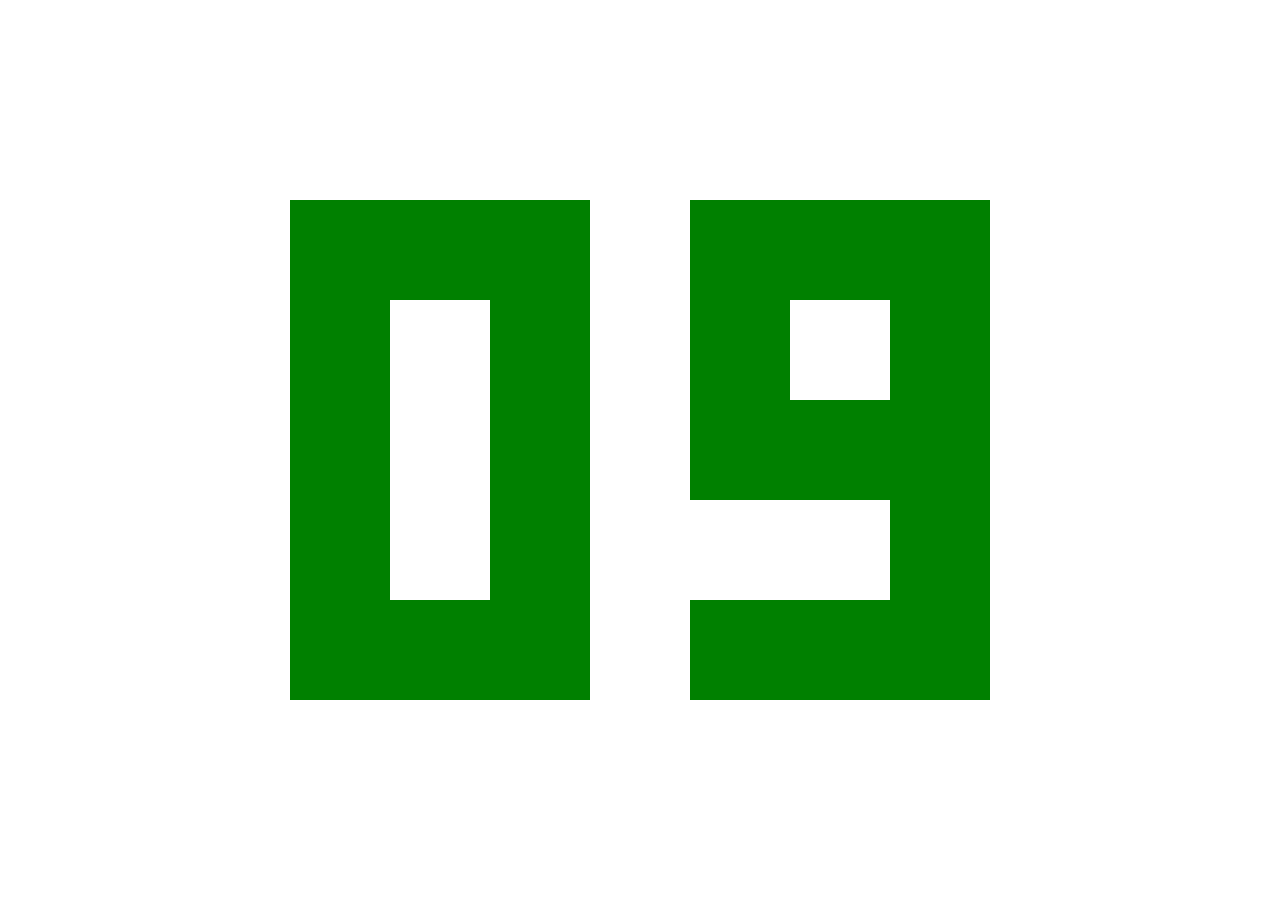
<file: Project 2/index.html>
<!DOCTYPE html>
<html lang="en">
<head>
    <meta charset="UTF-8">
    <meta name="viewport" content="width=device-width, initial-scale=1.0">
    <title>Лаба 2</title>
    <link rel="stylesheet" href="static/styles/normalize.css">
    <link rel="stylesheet" href="static/styles/style2-1.css">
</head>
<body>
	<div class="bigb">
		<div class="brow">
			<div class="b1"></div>
			<div class="b1"></div>
			<div class="b1"></div>
			<div class="b2"></div>
			<div class="b1"></div>
			<div class="b1"></div>
			<div class="b1"></div>
		</div>
		<div class="brow">
			<div class="b1"></div>
			<div class="b2"></div>
			<div class="b1"></div>
			<div class="b2"></div>
			<div class="b1"></div>
			<div class="b2"></div>
			<div class="b1"></div>
		</div>
		<div class="brow">
			<div class="b1"></div>
			<div class="b2"></div>
			<div class="b1"></div>
			<div class="b2"></div>
			<div class="b1"></div>
			<div class="b1"></div>
			<div class="b1"></div>
		</div>
		<div class="brow">
			<div class="b1"></div>
			<div class="b2"></div>
			<div class="b1"></div>
			<div class="b2"></div>
			<div class="b2"></div>
			<div class="b2"></div>
			<div class="b1"></div>
		</div>
		<div class="brow">
			<div class="b1"></div>
			<div class="b1"></div>
			<div class="b1"></div>
			<div class="b2"></div>
			<div class="b1"></div>
			<div class="b1"></div>
			<div class="b1"></div>
		</div>
	</div>
</body>
</html>
</file>
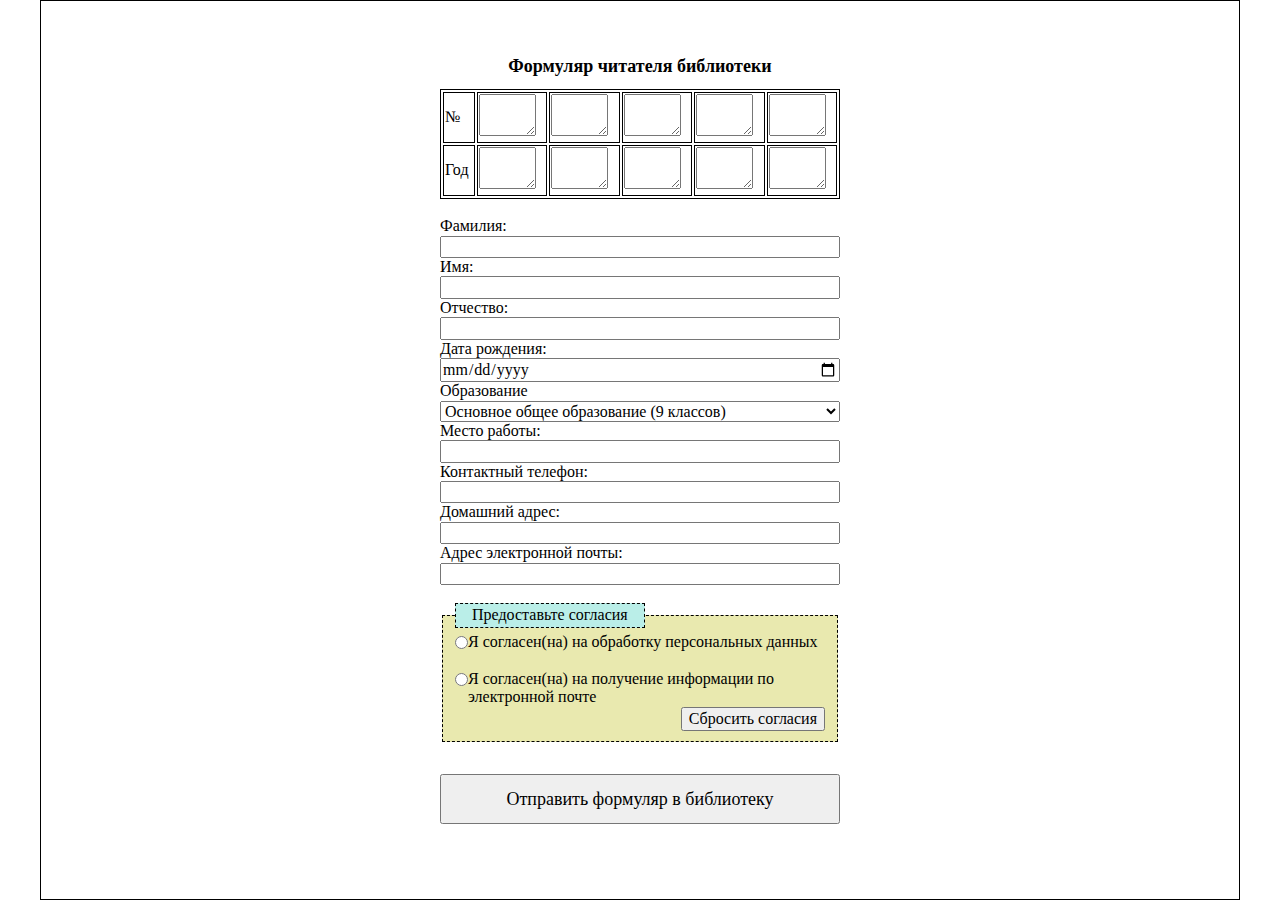
<file: Project 3 - Исправленный/index.html>
<!DOCTYPE html>
<html lang="en">

<head>
    <meta charset="UTF-8">
    <title>Формуляр читателя в библиотеке</title>
    <link rel="stylesheet" href="static/styles/normalize.css" />
    <link rel="stylesheet" href="static/styles/style.css" />

</head>

<body>
    <form>
        <div class="container tablet">
            <h1>Формуляр читателя библиотеки</h1>
            <div class="tablet">
                <table>
                    <tbody>
                        <tr>
                            <td>№</td>
                            <td><textarea id="book_number" name="book_number" rows="2" cols="4"></textarea></td>
                            <td><textarea id="book_number" name="book_number" rows="2" cols="4"></textarea></td>
                            <td><textarea id="book_number" name="book_number" rows="2" cols="4"></textarea></td>
                            <td><textarea id="book_number" name="book_number" rows="2" cols="4"></textarea></td>
                            <td><textarea id="book_number" name="book_number" rows="2" cols="4"></textarea></td>
                        </tr>
                        <tr>
                            <td>Год</td>
                            <td><textarea id="book_number" name="book_number" rows="2" cols="4"></textarea></td>
                            <td><textarea id="book_number" name="book_number" rows="2" cols="4"></textarea></td>
                            <td><textarea id="book_number" name="book_number" rows="2" cols="4"></textarea></td>
                            <td><textarea id="book_number" name="book_number" rows="2" cols="4"></textarea></td>
                            <td><textarea id="book_number" name="book_number" rows="2" cols="4"></textarea></td>
                        </tr>
                    </tbody>
                </table>
            </div>
    </form>
    <br>
    <div class="tablet">
        <form>
            <label for='username'>Фамилия:</label><br>
            <input type='text' id='surname' name='surname' placeholder="Фамилия" class="surname" /><br>
            <label for='name'>Имя:</label><br>
            <input type='text' id='name' name='name' placeholder="Имя" class="name" /><br>
            <label for='patronymic'>Отчество:</label><br>
            <input type='text' id='patronymic' name='patronymic' placeholder="Отчество" class="patronymic" /><br>
            <label for='birth_date'>Дата рождения:</label><br>
            <input type="date" id="birth_date" class="birth_date"><br>
            <label for='education'>Образование</label><br>
            <select name="select" id="select" class="education">
                <option value="value" selected>Основное общее образование (9 классов)</option>
                <option value="value2">Начальное общее образование (4 класса)</option>
                <option value="value3">Среднее общее образование (11 классов)</option>
                <option value="value4">Среднее профессиональное образование</option>
                <option value="value5">Высшее профессиональное образование</option>
                <option value="value6">Другое</option>
            </select><br>
            <label for='work_place'>Место работы:</label><br>
            <input type='text' id="work_place" class="work_place" placeholder="Место работы"><br>
            <label for='tel'>Контактный телефон:</label><br>
            <input type='tel' id='tel' name='tel' placeholder="Номер телефона +7 (___) ___-__-__" class="tel" /><br>
            <label for='adress'>Домашний адрес:</label><br>
            <input type='text' id='adress' name='adress' placeholder="Домашний адрес" class="adress" /><br>
            <label for='email'>Адрес электронной почты:</label><br>
            <input type='email' id='email' name='email' placeholder="Адрес электронной почты" class="email" /><br><br>
            <fieldset>
                <legend>Предоставьте согласия</legend>
                <label style="display: flex;"><input type="radio" value="pers_data"> Я согласен(на) на обработку
                    персональных данных</label>
                <label style="display: flex;"><input type="radio" value="news"><br> Я согласен(на) на получение
                    информации по электронной почте</label>
                <input type="reset" value="Сбросить согласия" class="reset_button">
            </fieldset>
        </form>
    </div>
    <p>
    <div class="desktop tablet">
        <form action='/send' method='POST'>
            <button class="send_button" type="submit" action="/send" name="s_button">Отправить формуляр в
                библиотеку</button>
        </form>
    </div>
    </p>
    </div>
</body>

</html>
</file>
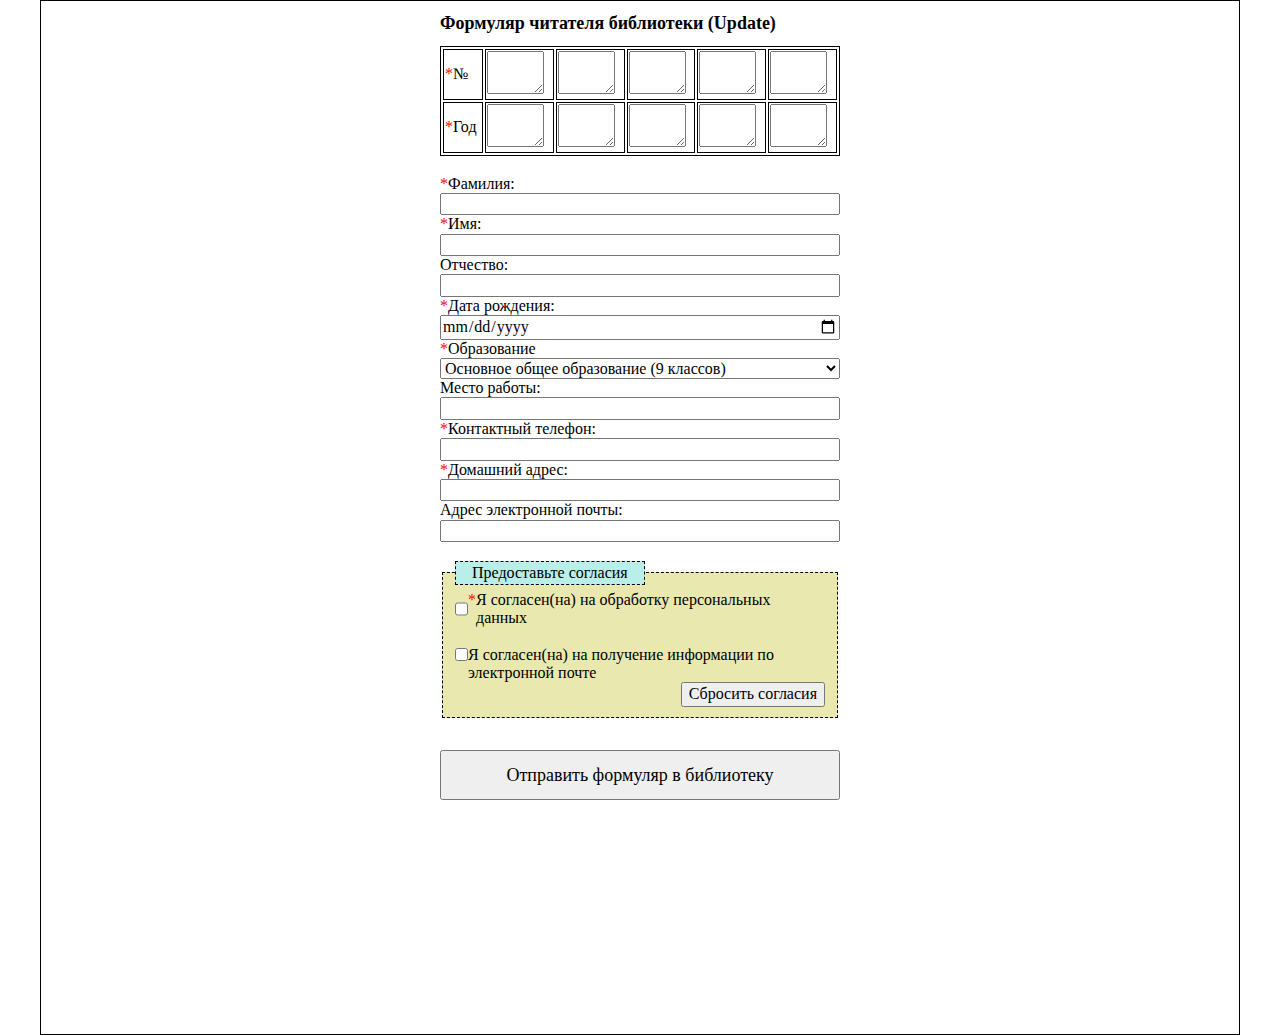
<file: Project 6/index.html>
<!DOCTYPE html>
<html lang="en">

<head>
    <meta charset="UTF-8">
    <title>Формуляр читателя в библиотеке UPDATE</title>
    <link rel="stylesheet" href="static/styles/normalize.css" />
    <link rel="stylesheet" href="static/styles/style.css" />

</head>

<body>
    <div class="container tablet">
        <form id="registration">
                <h1>Формуляр читателя библиотеки (Update)</h1>
                <div class="tablet">
                    <table>
                        <tbody>
                            <tr>
                                <td><span class="star">*</span>№</td>
                                <td><textarea id="book_number1" name="book_number" rows="2" cols="4"></textarea></td>
                                <td><textarea id="book_number2" name="book_number" rows="2" cols="4"></textarea></td>
                                <td><textarea id="book_number3" name="book_number" rows="2" cols="4"></textarea></td>
                                <td><textarea id="book_number4" name="book_number" rows="2" cols="4"></textarea></td>
                                <td><textarea id="book_number5" name="book_number" rows="2" cols="4"></textarea></td>
                            </tr>
                            <tr>
                                <td><span class="star">*</span>Год</td>
                                <td><textarea id="book_number6" name="book_number" rows="2" cols="4"></textarea></td>
                                <td><textarea id="book_number7" name="book_number" rows="2" cols="4"></textarea></td>
                                <td><textarea id="book_number8" name="book_number" rows="2" cols="4"></textarea></td>
                                <td><textarea id="book_number9" name="book_number" rows="2" cols="4"></textarea></td>
                                <td><textarea id="book_number0" name="book_number" rows="2" cols="4"></textarea></td>
                            </tr>
                        </tbody>
                    </table>
                </div>
        </form>
        <br>
        <div class="tablet">
            <form>
                <label for='username'><span class="star">*</span>Фамилия:</label><br>
                <input type='text' id='surname' name='surname' placeholder="*Фамилия" class="surname" /><br>
                <label for='name'><span class="star">*</span>Имя:</label><br>
                <input type='text' id='name' name='name' placeholder="*Имя" class="name" /><br>
                <label for='patronymic'>Отчество:</label><br>
                <input type='text' id='patronymic' name='patronymic' placeholder="Отчество" class="patronymic" /><br>
                <label for='birth_date'><span class="star">*</span>Дата рождения:</label><br>
                <input type="date" id="birth_date" class="birth_date"><br>
                <label for='education'><span class="star">*</span>Образование</label><br>
                <select name="select" id="select" class="education">
                    <option value="Основное общее образование (9 классов)" selected>Основное общее образование (9 классов)</option>
                    <option value="Начальное общее образование (4 класса)">Начальное общее образование (4 класса)</option>
                    <option value="Среднее общее образование (11 классов)">Среднее общее образование (11 классов)</option>
                    <option value="Среднее профессиональное образование">Среднее профессиональное образование</option>
                    <option value="Высшее профессиональное образование">Высшее профессиональное образование</option>
                    <option value="Другое">Другое</option>
                </select><br>
                <label for='work_place'>Место работы:</label><br>
                <input type='text' id="work_place" class="work_place" placeholder="Место работы"><br>
                <label for='tel'><span class="star">*</span>Контактный телефон:</label><br>
                <input type='tel' id='tel' name='tel' placeholder="*Номер телефона 8 (___) ___-__-__" class="tel" /><br>
                <label for='adress'><span class="star">*</span>Домашний адрес:</label><br>
                <input type='text' id='adress' name='adress' placeholder="*Домашний адрес" class="adress" /><br>
                <label for='email'>Адрес электронной почты:</label><br>
                <input type='email' id='email' name='email' placeholder="Адрес электронной почты" class="email" /><br><br>
                <fieldset>
                    <legend>Предоставьте согласия</legend>
                    <label style="display: flex;"><input type="checkbox"
                            value="Согласен(на) на обработку персональных данных" id="pers_data" required><span
                            class="star">*</span> Я согласен(на) на обработку
                        персональных данных</label>
                    <label style="display: flex;"><input type="checkbox"
                            value="Согласен(на) на получение информации по электронной почте" id="inform"><br> Я
                        согласен(на) на получение
                        информации по электронной почте</label>
                    <input type="reset" value="Сбросить согласия" class="reset_button">
                </fieldset>
            </form>
        </div>
        <p>
        <div class="desktop tablet">
            <form>
                <button class="send_button" type="button" onclick="submitForm()">Отправить формуляр в
                    библиотеку</button>
            </form>
        </div>
        </p>
        <div id="output">
        </div>
    </div>
    <script src="static/styles/scripts.js"></script>
</body>

</html>
</file>
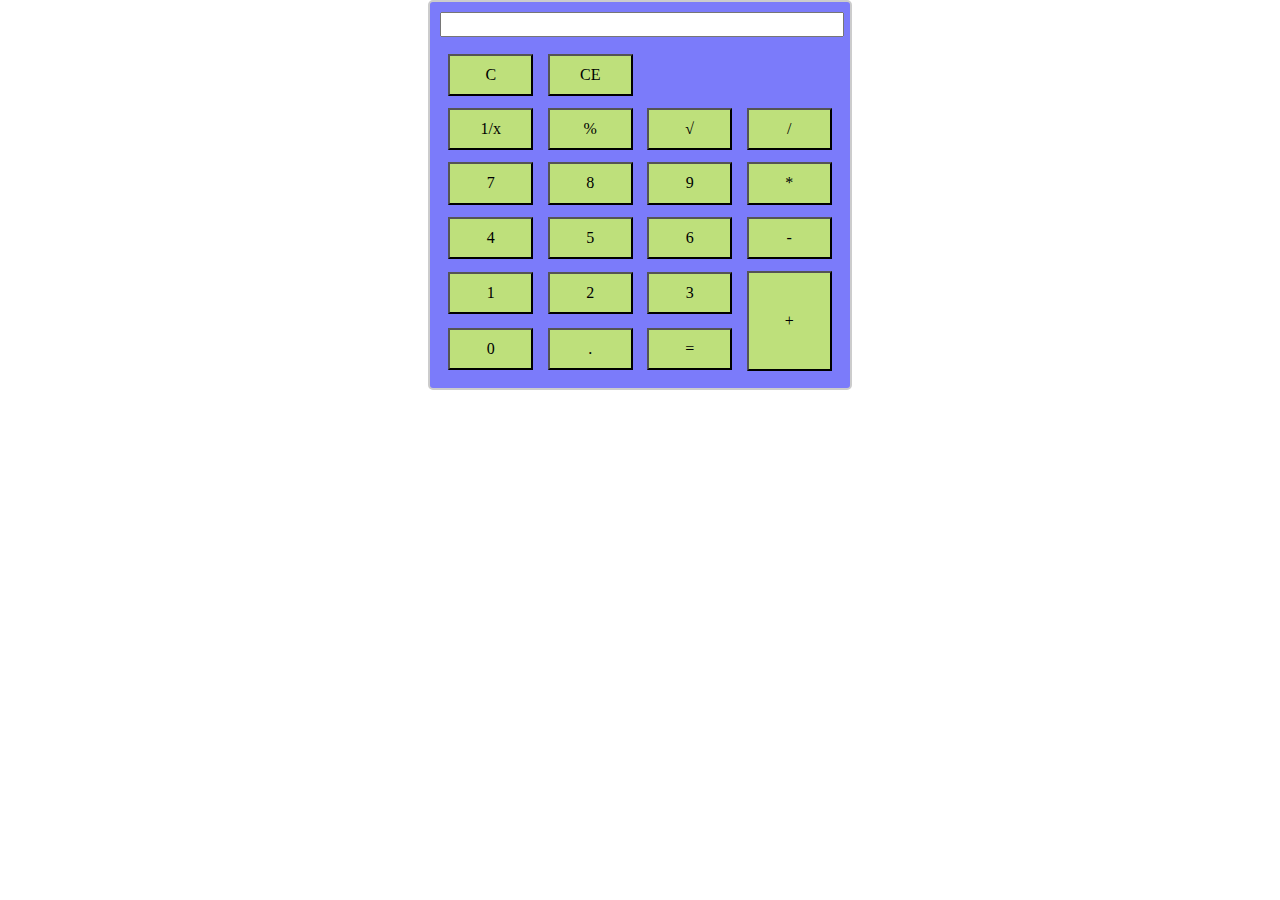
<file: Project 7/index.html>
<!DOCTYPE html>
<html lang="en">

<head>
    <meta charset="UTF-8">
    <title>Калькулятор</title>
    <link rel="stylesheet" href="static/styles/normalize.css" />
    <link rel="stylesheet" href="static/styles/style.css" />

</head>

<body>
    <div class="calculator">
        <input type="text" id="result" readonly>
        <table>
            <tr>
                <td><button onclick="clearResult()">C</button></td>
                <td><button onclick="deleteLast()">CE</button></td>
            </tr>
            <tr>
                <td><button onclick="appendReciprocal()">1/х</button></td>
                <td><button onclick="appendOperator('%')">%</button></td>
                <td><button onclick="appendSqrt('')">√</button></td>
                <td><button onclick="appendOperator('/')">/</button></td>
            </tr>
            <tr>
                <td><button onclick="appendNumber(7)">7</button></td>
                <td><button onclick="appendNumber(8)">8</button></td>
                <td><button onclick="appendNumber(9)">9</button></td>
                <td><button onclick="appendOperator('*')">*</button></td>
            </tr>
            <tr>
                <td><button onclick="appendNumber(4)">4</button></td>
                <td><button onclick="appendNumber(5)">5</button></td>
                <td><button onclick="appendNumber(6)">6</button></td>
                <td><button onclick="appendOperator('-')">-</button></td>
            </tr>
            <tr>
                <td><button onclick="appendNumber(1)">1</button></td>
                <td><button onclick="appendNumber(2)">2</button></td>
                <td><button onclick="appendNumber(3)">3</button></td>
                <td rowspan="2"><button onclick="appendOperator('+')" style="height:100px">+</button></td>
            </tr>
            <tr>
                <td><button onclick="appendNumber(0)">0</button></td>
                <td><button onclick="appendOperator('.')">.</button></td>
                <td><button onclick="calculateResult()">=</button></td>
            </tr>
        </table>
    </div>
    <script src="static/styles/scripts.js"></script>
</body>
</html>
</file>
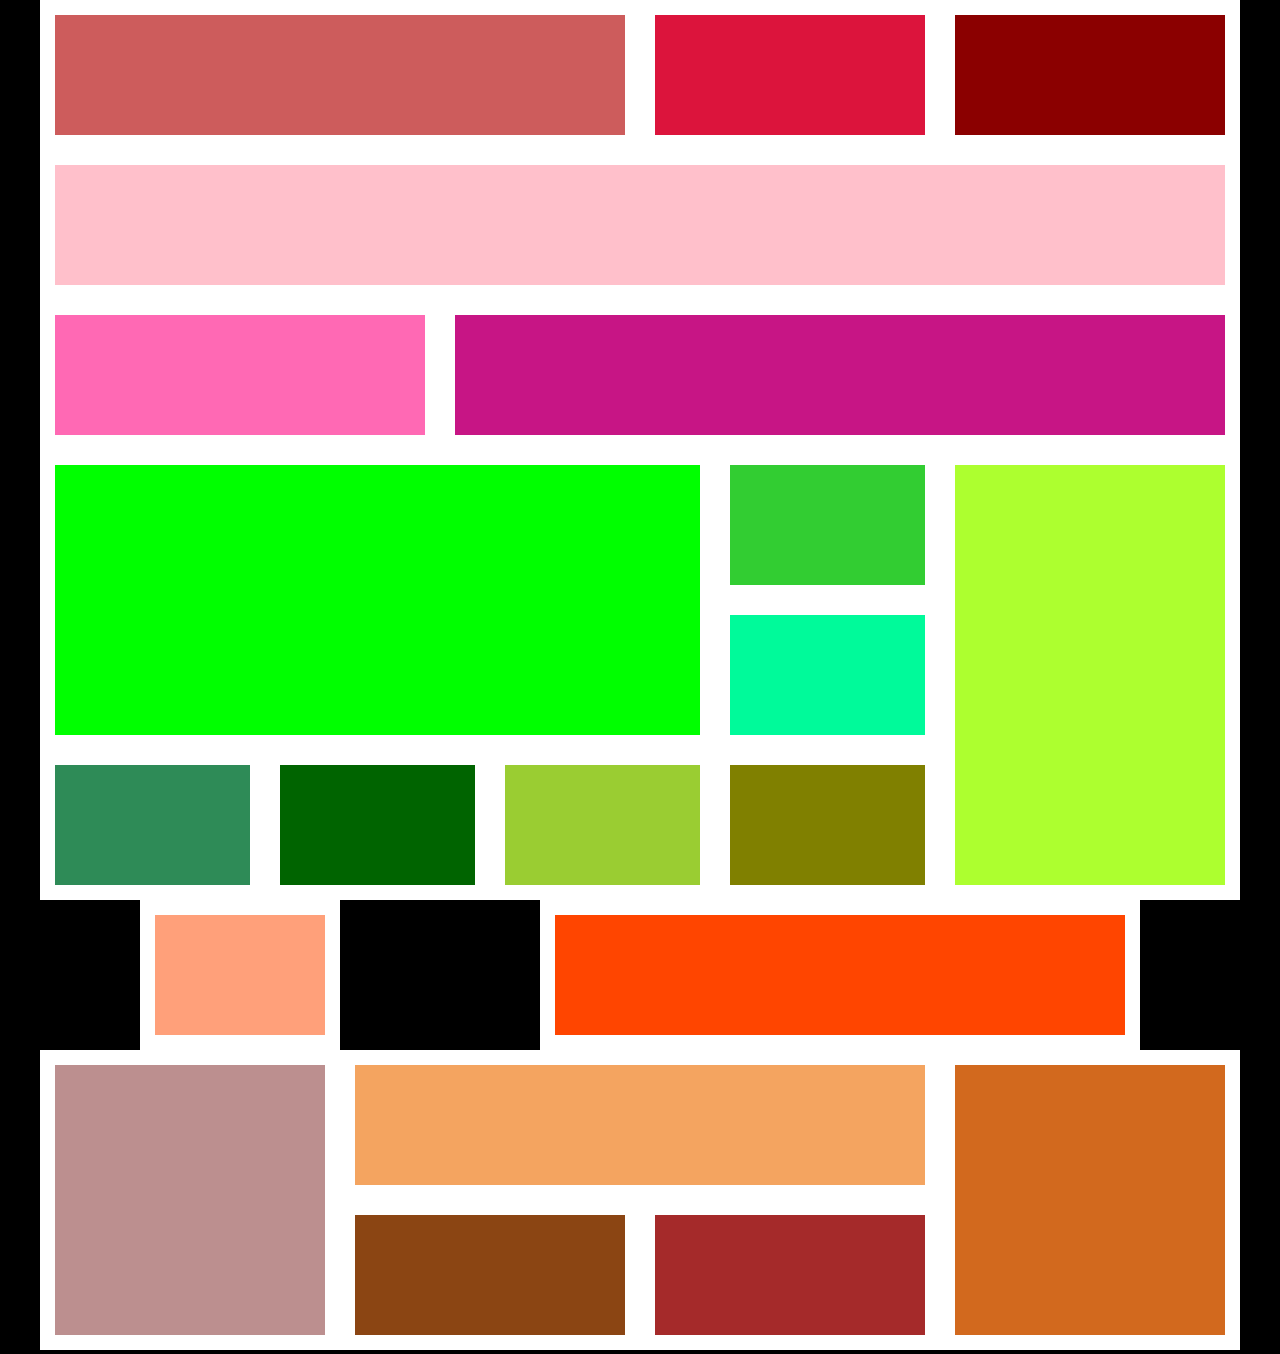
<file: Project 2/index-2.html>
<!DOCTYPE html>
<html lang="en">
<head>
	<meta charset="UTF-8">
	<meta http-equiv="X-UA-Compatible" content="IE=edge">
	<meta name="viewport" content="width=device-width, initial-scale=1.0">
	<title>Лаба 2</title>
	<link rel="stylesheet" href="static/styles/normalize.css">
	<link rel="stylesheet" href="static/styles/grid.css">
	<link rel="stylesheet" href="static/styles/style2-2.css">
</head>
<body>
	<div class="container">
		<div class="row">
			<div class="col-10 col-md-8 col-lg-6">
				<div class="block-1 cl-1"></div>
			</div>
			<div class="d-none d-md-block col-md-2 col-lg-3">
				<div class="block-1 cl-2"></div>
			</div>
			<div class="col-2 col-md-2 col-lg-3">
				<div class="block-1 cl-3"></div>
			</div>
		</div>
		<div class="row">
			<div class="col-12 col-md-12 col-lg-12">
				<div class="block-2 block-md-1 cl-4"></div>
			</div>
		</div>
		<div class="row">
			<div class="col-12 col-md-12 col-lg-12">
				<div class="row">
					<div class="col-12 col-md-6 col-lg-4">
						<div class="block-1 cl-5"></div>
					</div>
				</div>
				<div class="row">
					<div class="col-12 col-md-6 col-lg-8">
						<div class="block-1 cl-6"></div>
					</div>
				</div>
			</div>
		</div>
		<div class="row">
            <div class="col-12 col-md-9">
                <div class="row">
                    <div class="col-12 col-md-8 col-lg-9">
                        <div class="block-2 cl-14"></div>
                    </div>
                    <div class="col-6 col-md-4 col-lg-3">
                        <div class="row">
                            <div class="col-12">
                                <div class="block-1 cl-7"></div>
                            </div>
                        </div>
                        <div class="row">
                            <div class="col-12">
                                <div class="block-1 cl-8"></div>
                            </div>
                        </div>
                    </div>
                </div>
                <div class="row">
                    <div class="col-6 col-md-4 col-lg-3">
                        <div class="block-1 cl-9"></div>
                    </div>
                    <div class="col-6 col-md-4 col-lg-3">
                        <div class="block-1 cl-10"></div>
                    </div>
                </div>
                <div class="row">
                    <div class="d-none d-md-block col-6 col-md-4 col-lg-3">
                        <div class="block-1 cl-11"></div>
                    </div>
                    <div class="d-none d-lg-block col-6 col-md-4 col-lg-3">
                        <div class="block-1  cl-12"></div>
                    </div>
                </div>
            </div>
            <div class="d-none d-md-block col-12 col-md-3">
                <div class="block-3 d-lg-block cl-13"></div>
            </div>
        </div>
		<div class="row">
            <div class="col-6 col-md-3 col-lg-2 pull-left-lg-1">
                <div class="block-1 cl-15"></div>
            </div>
            <div class="col-6 col-md-9 col-lg-6 pull-left-lg-2">
                <div class="block-1 cl-16"></div>
            </div>
        </div>
        <div class="row">
            <div class="row">
                <div class="col-md-3 col-lg-3">
                    <div class="block-md-2 block-lg-2  cl-18"></div>
                </div>
                <div class="col-12 col-md-6">
                    <div class="row">
                        <div class="col-md-6 col-lg-12">
                            <div class="block-md-2 block-lg-1 cl-19"></div>
                        </div>
                        <div class="col-6">
                            <div class="d-none d-md-block block-1 cl-20"></div>
                        </div>
                        <div class="col-6">
                            <div class="d-none d-md-block block-1 cl-22"></div>
                        </div>
                    </div>
                </div>
                <div class="col-md-3 col-lg-3">
                    <div class="block-md-2  cl-21"></div>
                </div>
            </div>
        </div>
        <div class="col-12 col-md-12">
            <div class="row">
                <div class="col-6 d-md-none d-lg-none">
                    <div class="block-2 cl-18"></div>
                </div>
                <div class="col-6 d-md-none d-lg-none">
                    <div class="block-2  cl-19"></div>
                </div>
            </div>
        </div>
        <div class="col-12 col-md-12">
            <div class="row">
                <div class="col-12 d-md-none d-lg-none">
                    <div class="block-1 cl-21"></div>
                </div>
            </div>
        </div>
        <div class="col-12 col-md-12">
            <div class="row">
                <div class="col-12 d-md-none d-lg-none">
                    <div class="block-1 cl-22"></div>
                </div>
            </div>
        </div>
        <div class="col-12 col-md-12">
            <div class="row">
                <div class="col-12 d-md-none d-lg-none">
                    <div class="block-2 cl-20"></div>
                </div>
            </div>
        </div>
	</div>
</body>
</html>
</file>
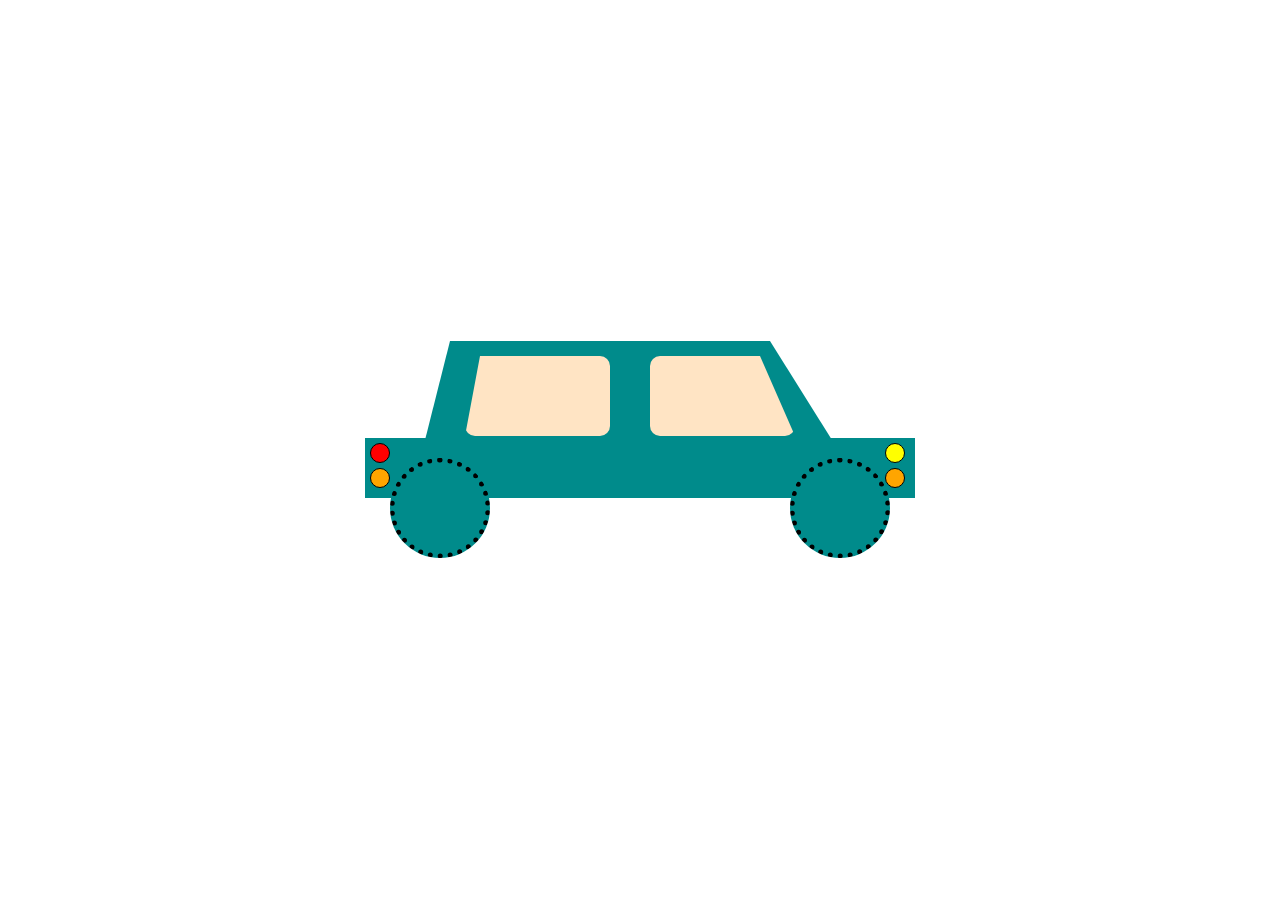
<file: Project 4/Задание 1.html>
<!DOCTYPE html>
<html lang="en">

<head>
    <meta charset="UTF-8">
    <title>Машинка</title>
    <link rel="stylesheet" href="static/styles/normalize.css" />
    <link rel="stylesheet" href="static/styles/style.css" />

</head>

<body>
    <div class="container">
        <div class="car">
            <div class="trapeze1"></div>
            <div class="rectangle"></div>
            <div class="trapeze2"></div>
            <div class="trapeze3"></div>
            <div class="round1"></div>
            <div class="round2"></div>
            <div class="round3"></div>
            <div class="round4"></div>
            <div class="round5"></div>
            <div class="round6"></div>
        </div>
    </div>
</body>

</html>
</file>
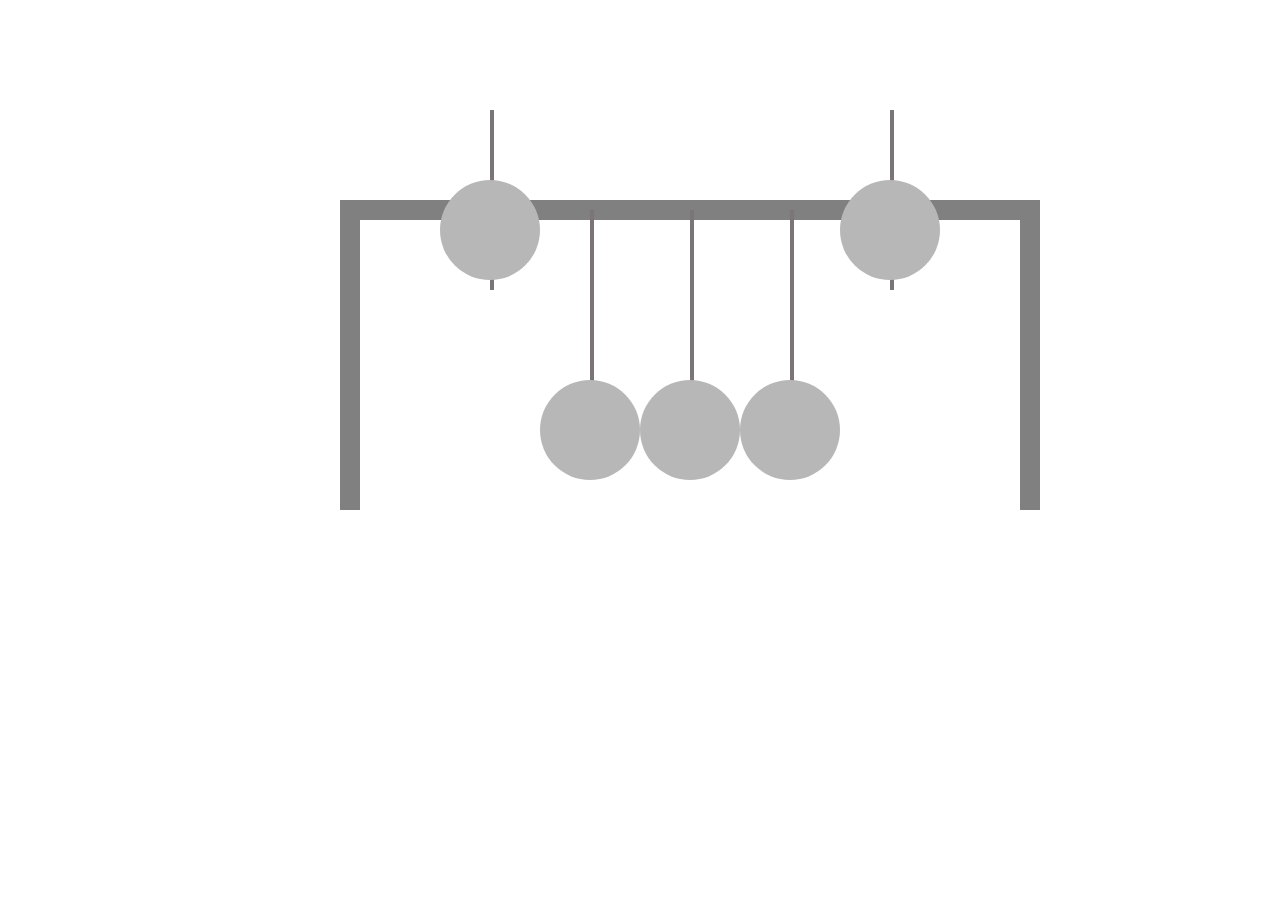
<file: Project 4/Задание 2.html>
<!DOCTYPE html>
<html lang="en">

<head>
    <meta charset="UTF-8">
    <title>Маятник</title>
    <link rel="stylesheet" href="static/styles/normalize.css" />
    <link rel="stylesheet" href="static/styles/style2.css" />

</head>

<body>
    <div class="container">
        <div class="NewtonGif">
            <div class="left"></div>
            <div class="right"></div>
            <div class="top"></div>
            <div class="rope1"></div>
            <div class="rope2"></div>
            <div class="rope3"></div>
            <div class="rope4"></div>
            <div class="rope5"></div>
            <div class="ball1"></div>
            <div class="ball2"></div>
            <div class="ball3"></div>
            <div class="ball4"></div>
            <div class="ball5"></div>
        </div>
    </div>
</body>

</html>
</file>
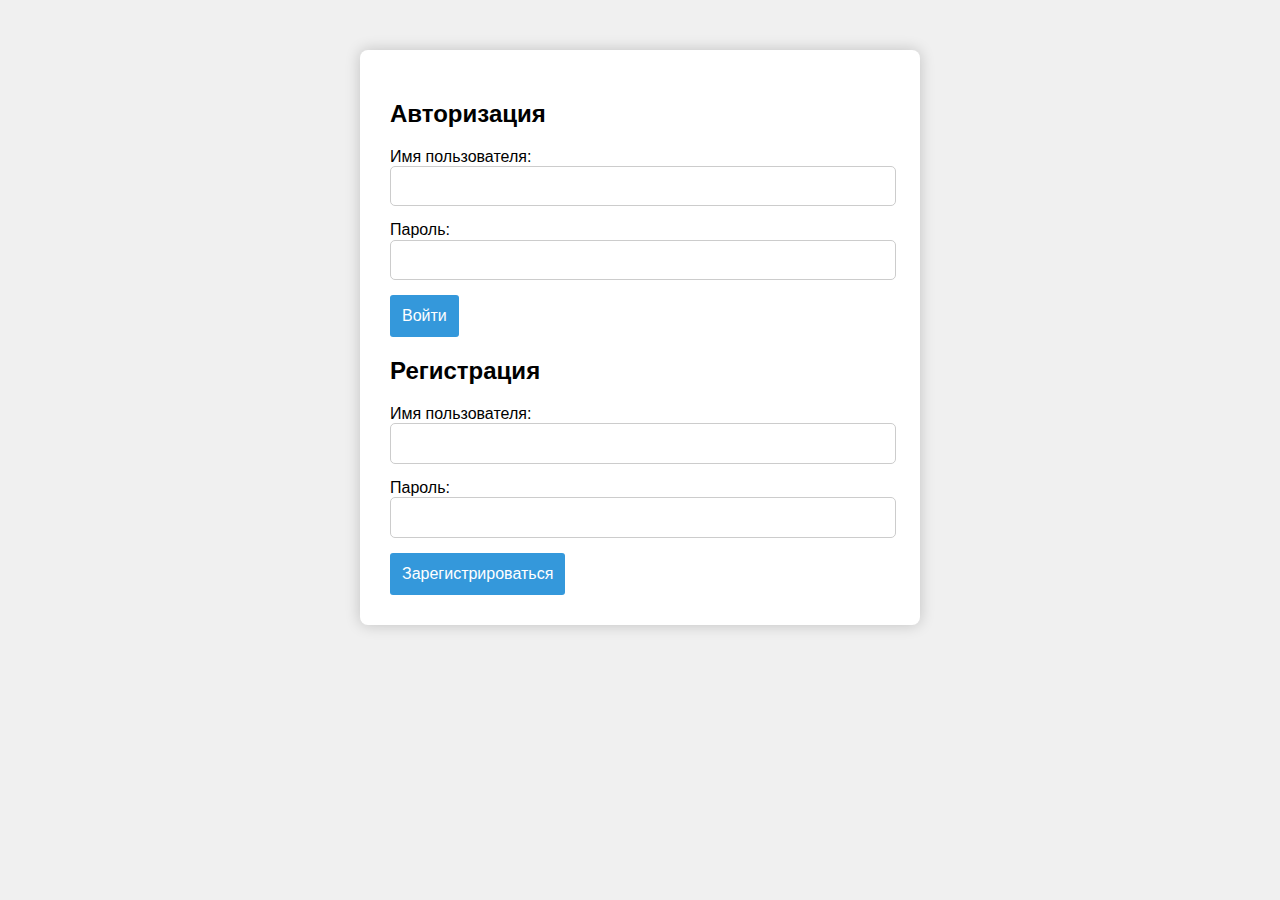
<file: Project 9/openFirst.html>
<!DOCTYPE html>
<html lang="en">
<head>
    <meta charset="UTF-8">
    <link rel="stylesheet" href="normalize.css">
    <link rel="stylesheet" href="styles.css">
    <title>Регистрация/Авторизация пользователя</title>
</head>
<body>
    <div class="container">
        <h2>Авторизация</h2>
        <form action="myLogIn.php" method="post">
            <label for="loginUsername">Имя пользователя:</label>
            <input type="text" id="loginUsername" name="loginUsername" required>
            <label for="loginPassword">Пароль:</label>
            <input type="password" id="loginPassword" name="loginPassword" required>
            <button type="submit">Войти</button>
        </form>
        <h2>Регистрация</h2>
        <form action="registration.php" method="post">
            <label for="username">Имя пользователя:</label>
            <input type="text" id="username" name="username" required>
            <label for="password">Пароль:</label>
            <input type="password" id="password" name="password" required>
            <button type="submit">Зарегистрироваться</button>
        </form>
    </div>
</body>
</html>
</file>
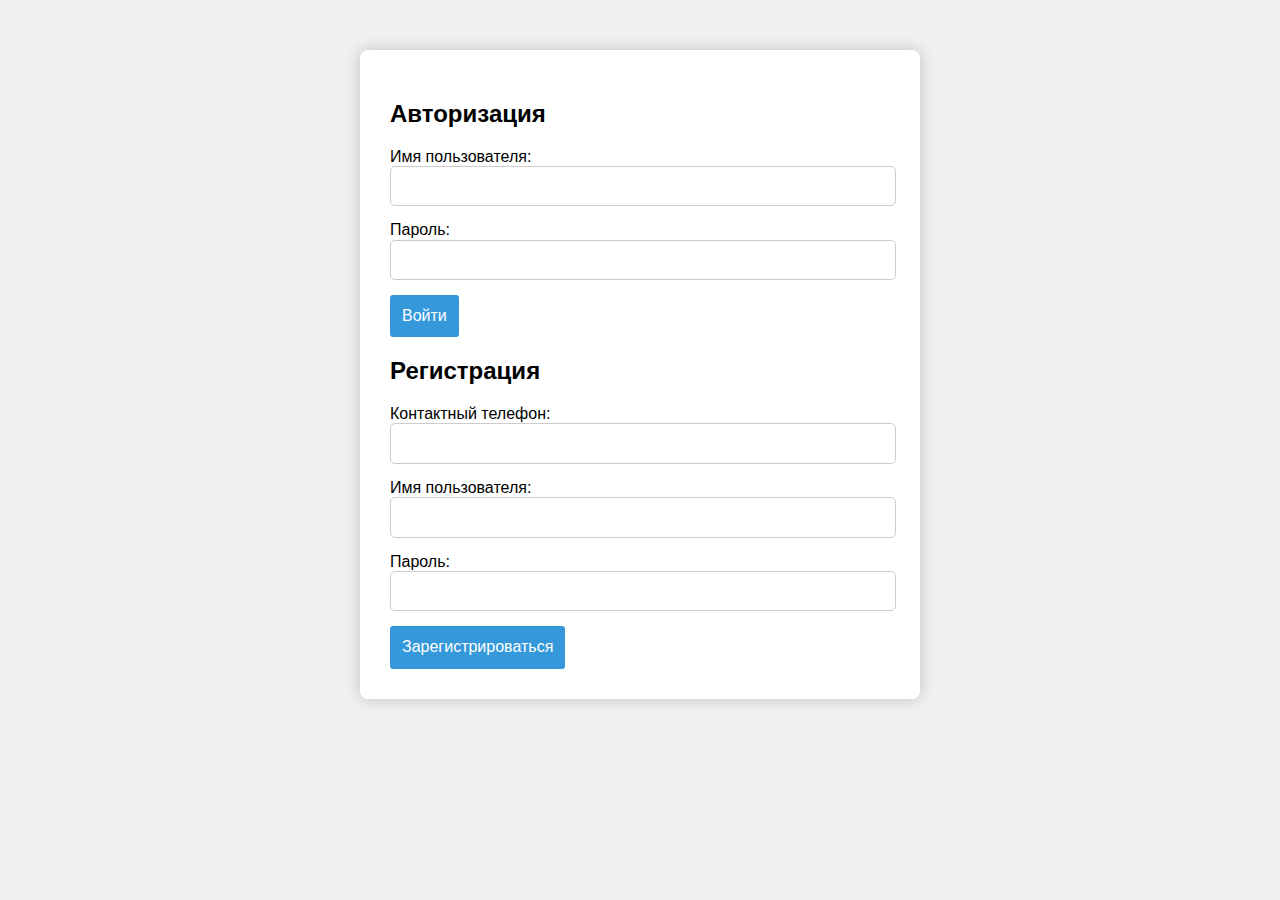
<file: Курсовая работа/BuyBooks/openFirst.html>
<!DOCTYPE html>
<html lang="en">

<head>
    <meta charset="UTF-8">
    <link rel="stylesheet" href="normalize.css">
    <link rel="stylesheet" href="styles.css">
    <title>Регистрация/Авторизация пользователя</title>
</head>

<body>
    <div class="container">
        <h2>Авторизация</h2>
        <form action="myLogIn.php" method="post">
            <label for="loginUsername">Имя пользователя:</label>
            <input type="text" id="loginUsername" name="loginUsername" required>
            <label for="loginPassword">Пароль:</label>
            <input type="password" id="loginPassword" name="loginPassword" required>
            <button type="submit">Войти</button>
        </form>
        <h2>Регистрация</h2>
        <form action="registration.php" method="post" onsubmit="return normPassword()">
            <label for="tel">Контактный телефон:</label>
            <input type="text" id="tel" name="tel" required>
            <label for="username">Имя пользователя:</label>
            <input type="text" id="username" name="username" required>
            <label for="password">Пароль:</label>
            <input type="password" id="password" name="password" required>
            <button type="submit" onclick="normPassword()">Зарегистрироваться</button>
        </form>
    </div>
    <script>
        function normPassword() {
            var password = document.getElementById('password').value;
            if (password.length < 5) {
                alert("Пароль должен содержать не менее 5 символов");
                return false;
            }
            var phone= document.getElementById('tel').value;
            var str = /^8\d{10}$/;
            if(!str.test(phone)){alert("Введите корректный телефон в формате: 88005553535");return false;}
            return true;
        }
    </script>
</body>

</html>
</file>
<file: Project 2/static/styles/style2-1.css>
.brow {
  display: flex;
  justify-content: center;
  align-items: center;
  background-color: white;
}

.bigb {
  display: flex;
  justify-content: center;
  align-items: center;
  height: 100vh;
  flex-direction: column;
}
.b1 {
  height: 100px;
  width: 100px;
  background-color: green;
}

.b2 {
  height: 100px;
  width: 100px;
}
</file>
<file: Project 3 - Исправленный/static/styles/style.css>
body {
    width: 100%;
    height: 100%;
}
div {
    margin: 0 auto;
    text-align: left;
    width: 400px;
}


h1 {
    font-size: large;
}

.desktop {
    display: flex;
}

.tablet {
    display: flex;
}

.send_button {
    width: 400px;
    height: 50px;
    font-size: large;
}

.reset_button {
    float: right;
}

table {
    width: 400px;
}
.container {
    background: none;
    background-image: url(https://klike.net/uploads/posts/2022-11/1668333252_3-14.jpg);
    align-items: center;
    justify-content: center;
    display: flex;
    width: 100vh;
    height: 100vh;
    border: black 1px solid;
    box-sizing: border-box;
    flex-direction: column;
}
p {
    text-align: center;
}

table, td {
    border: 1px black solid;
}

legend {
    background-color: rgb(186, 238, 232);
    color: #000;
    padding: 2px 16px;
    border: black dashed 1px;
  }
fieldset {
    background: rgb(233, 233, 175);
    border: black dashed 1px;
}

@media (min-width:768px) and (max-width:1200px) {
    .container {
    width: 768px;
    }
    .desktop {
        display: flex;
        height: 100%;
    }
    label {
        display: none;
    }

    .surname, .name, .patronymic, .tel, .email, .birth_date, .work_place, .adress {
        width: 400px;
        padding: 0;
        box-sizing: border-box;
    }

    .education {
        width: 400px;
        padding: 0;
    }
}


@media (min-width:1200px) {
    .tablet {
        display: flex;
    }
    input::placeholder {
        color: transparent;
      }
    .container {
        width: 1200px;
        }
    .surname, .name, .patronymic, .tel, .email, .birth_date, .work_place, .adress  {
        box-sizing: border-box;
        width: 400px;
        padding: 0;
        
    }
    .education {
        width: 400px;
        padding: 0;
    }
}
</file>
<file: Project 6/static/styles/style.css>
body {
    width: 100%;
    height: 100%;
}
div {
    margin: 0 auto;
    text-align: left;
    width: 400px;
}


h1 {
    font-size: large;
}

.desktop {
    display: flex;
}

.tablet {
    display: flex;
}

.send_button {
    width: 400px;
    height: 50px;
    font-size: large;
}

.reset_button {
    float: right;
}

table {
    width: 400px;
}
.container {
    background: none;
    background-image: url(https://klike.net/uploads/posts/2022-11/1668333252_3-14.jpg);
    align-items: center;

    display: flex;
    width: 100vh;
    height: 115vh;
    border: black 1px solid;
    box-sizing: border-box;
    flex-direction: column;
}
p {
    text-align: center;
}

table, td {
    border: 1px black solid;
}

legend {
    background-color: rgb(186, 238, 232);
    color: #000;
    padding: 2px 16px;
    border: black dashed 1px;
  }
fieldset {
    background: rgb(233, 233, 175);
    border: black dashed 1px;
}

@media (min-width:768px) and (max-width:1200px) {
    .container {
    width: 768px;
    }
    .desktop {
        display: flex;
        height: 100%;
    }
    label {
        display: none;
    }

    .surname, .name, .patronymic, .tel, .email, .birth_date, .work_place, .adress {
        width: 400px;
        padding: 0;
        box-sizing: border-box;
    }

    .education {
        width: 400px;
        padding: 0;
    }
}


@media (min-width:1200px) {
    .tablet {
        display: flex;
    }
    input::placeholder {
        color: transparent;
      }
    .container {
        width: 1200px;
        }
    .surname, .name, .patronymic, .tel, .email, .birth_date, .work_place, .adress  {
        box-sizing: border-box;
        width: 400px;
        padding: 0;
        
    }
    .education {
        width: 400px;
        padding: 0;
    }
}
.star{
    color: red;
}
</file>
<file: Project 7/static/styles/style.css>
.calculator {
    width: 400px;
    margin: 0 auto;
    border: 2px solid #ccc;
    border-radius: 5px;
    padding: 10px;
    background-color: rgb(123, 123, 250);
    text-align: center;
}

.calculator input[type="text"] {
    width: 100%;
    margin-bottom: 10px;
    padding: 0;
    font-size: 18px;
}

.calculator table {
    width: 100%;
}

.calculator table td {
    padding: 5px;
}

.calculator table button {
    width: 85px;
    padding: 10px;
    font-size: 16px;
    background-color: rgb(190, 224, 123);
}
</file>
<file: Project 2/static/styles/grid.css>
body{
	background: #000;
}
div{
	position: relative;
	float: left;
	box-sizing: border-box;
}
.container{
	width: 100%;
	margin: 0 auto;
	float: none;
	background: #fff;
}
.row{
	float: none;
}
.col-1{
	width: 8.33333%;
}
.col-2{
	width: 16.66666%;
}
.col-3{
	width: 25%;
}
.col-4{
	width: 33.33333%;
}
.col-5{
	width: 41.66666%;
}
.col-6{
	width: 50%;
}
.col-7{
	width: 58.33333%;
}
.col-8{
	width: 66.66666%;
}
.col-9{
	width: 75%;
}
.col-10{
	width: 83.33333%;
}
.col-11{
	width: 91.66666%;
}
.col-12{
	width: 100%;
}
.col-1,.col-2,.col-3,.col-4,
.col-5,.col-6,.col-7,.col-8,
.col-9,.col-10,.col-11,.col-12{
	min-height: 1px;
}
.block-1{
	width: 100%;
	border: 15px solid #fff;
	height: 150px;
	background: #f00;
}
.block-15{
	width: 100%;
	border: 15px solid #fff;
	height: 225px;
	background: #f00;
}
.block-2{
	width: 100%;
	border: 15px solid #fff;
	height: 300px;
	background: #f00;
}
.block-3{
	width: 100%;
	border: 15px solid #fff;
	height: 450px;
	background: #f00;
}
.pull-left-1{
	margin-left: 8.33333%;
}
.pull-left-2{
	margin-left: 16.66666%;
}
.pull-left-3{
	margin-left: 25%;
}
.pull-left-4{
	margin-left: 33.33333%;
}
.d-none{
    display: none;
}
.d-block{
    display: block;
}
@media (min-width: 768px){
	.container{
		width: 768px;
	}
	.col-md-1{
		width: 8.33333%;
	}
	.col-md-2{
		width: 16.66666%;
	}
	.col-md-3{
		width: 25%;
	}
	.col-md-4{
		width: 33.33333%;
	}
	.col-md-5{
		width: 41.66666%;
	}
	.col-md-6{
		width: 50%;
	}
	.col-md-7{
		width: 58.33333%;
	}
	.col-md-8{
		width: 66.66666%;
	}
	.col-md-9{
		width: 75%;
	}
	.col-md-10{
		width: 83.33333%;
	}
	.col-md-11{
		width: 91.66666%;
	}
	.col-md-12{
		width: 100%;
	}
	.col-md-1,.col-md-2,.col-md-3,.col-md-4,
	.col-md-5,.col-md-6,.col-md-7,.col-md-8,
	.col-md-9,.col-md-10,.col-md-11,.col-md-12{
		min-height: 1px;
	}
    .block-md-1{
        width: 100%;
        border: 15px solid #fff;
        height: 150px;
        background: #f00;
    }
    .block-md-15{
        width: 100%;
        border: 15px solid #fff;
        height: 225px;
        background: #f00;
    }
    .block-md-2{
        width: 100%;
        border: 15px solid #fff;
        height: 300px;
        background: #f00;
    }
    .block-md-3{
        width: 100%;
        border: 15px solid #fff;
        height: 450px;
        background: #f00;
    }
	.pull-left-md-1{
		margin-left: 8.33333%;
	}
	.pull-left-md-2{
		margin-left: 16.66666%;
	}
    .pull-left-md-3{
        margin-left: 25%;
    }
    .pull-left-md-4{
        margin-left: 33.33333%;
    }
    .d-md-none{
        display: none;
    }
    .d-md-block{
        display: block;
    }
}

@media (min-width: 1200px){
	.container{
		width: 1200px;
	}
	.col-lg-1{
		width: 8.33333%;
	}
	.col-lg-2{
		width: 16.66666%;
	}
	.col-lg-3{
		width: 25%;
	}
	.col-lg-4{
		width: 33.33333%;
	}
	.col-lg-5{
		width: 41.66666%;
	}
	.col-lg-6{
		width: 50%;
	}
	.col-lg-7{
		width: 58.33333%;
	}
	.col-lg-8{
		width: 66.66666%;
	}
	.col-lg-9{
		width: 75%;
	}
	.col-lg-10{
		width: 83.33333%;
	}
	.col-lg-11{
		width: 91.66666%;
	}
	.col-lg-12{
		width: 100%;
	}
	.col-lg-1,.col-lg-2,.col-lg-3,.col-lg-4,
	.col-lg-5,.col-lg-6,.col-lg-7,.col-lg-8,
	.col-lg-9,.col-lg-10,.col-lg-11,.col-lg-12{
		min-height: 1px;
	}
	.block-lg-1{
        width: 100%;
        border: 15px solid #fff;
        height: 150px;
        background: #f00;
    }
    .block-lg-15{
        width: 100%;
        border: 15px solid #fff;
        height: 225px;
        background: #f00;
    }
    .block-lg-2{
        width: 100%;
        border: 15px solid #fff;
        height: 300px;
        background: #f00;
    }
    .block-lg-3{
        width: 100%;
        border: 15px solid #fff;
        height: 450px;
        background: #f00;
    }
	.pull-left-lg-1{
		margin-left: 8.33333%;
	}
	.pull-left-lg-2{
		margin-left: 16.66666%;
	}
    .pull-left-lg-3{
        margin-left: 25%;
    }
    .pull-left-lg-4{
        margin-left: 33.33333%;
    }
    .d-lg-none{
        display: none;
    }
    .d-lg-block{
        display: block;
    }
}
</file>
<file: Project 2/static/styles/style2-2.css>
.cl-1{
    background: #cd5c5c;
}
.cl-2{
    background: #dc143c;
}
.cl-3{
    background: #8b0000;
}
.cl-4{
    background: #ffc0cb;
}
.cl-5{
    background: #ff69b4;
}
.cl-6{
    background: #c71585;
}
.cl-7{
    background: #32cd32;
}
.cl-8{
    background: #00fa9a;
}
.cl-9{
    background: #2e8b57;
}
.cl-10{
    background: #006400;
}
.cl-11{
    background: #9acd32;
}
.cl-12{
    background: #808000;
}
.cl-13{
    background: #adff2f;
}
.cl-14{
    background: #00ff00;
}
.cl-15{
    background: #ffa07a;
}
.cl-16{
    background: #ff4500;
}
.cl-17{
    background: #ffa500;
}
.cl-18{
    background: #bc8f8f;
}
.cl-19{
    background: #f4a460;
}
.cl-20{
    background: #8b4513;
}
.cl-21{
    background: #d2691e;
}
.cl-22{
    background: #a52a2a;
}
.cl-23{
    background: #800000;
}
</file>
<file: Project 4/static/styles/style.css>
div {
    box-sizing: border-box;
    padding: 0;
}

.container {
    justify-content: center;
    align-items: center;
    height: 100vh;
    display: flex;
}

.car {
    width: 700px;
    height: 425px;
}

.rectangle {
    width: 550px;
    height: 60px;
    background-color: darkcyan;
    position: absolute;
    margin-bottom: 12px;
    margin-top: 200px;
    margin-left: 75px;
}

.round1, .round2 {
    width: 100px;
    height: 100px;
    border-radius: 50%;
    background-color: darkcyan;
    position: absolute;
    border: 5px dotted black;
}

.round1 {
    margin-left: 100px;
    margin-top: 220px;
}

.round2 {
    margin-right: 100px;
    margin-left: 500px;
    margin-top: 220px;
}

.round3 {
    margin-right: 100px;
    margin-left: 80px;
    margin-top: 205px;
    width: 20px;
    height: 20px;
    border-radius: 50%;
    background-color: red;
    position: absolute;
    border: 1px solid black;
}

.round4 {
    margin-left: 595px;
    margin-top: 205px;
    background-color: yellow;
    position: absolute;
    border: 1px solid black;
    width: 20px;
    height: 20px;
    border-radius: 50%;
}

.round5, .round6 {

    border-radius: 50%;
    background-color: orange;
    position: absolute;
    border: 1px solid black;
}

.round5 {
    margin-right: 100px;
    margin-left: 80px;
    margin-top: 230px;
    width: 20px;
    height: 20px;
}

.round6 {
    margin-left: 595px;
    margin-top: 230px;
    width: 20px;
    height: 20px;
}

.trapeze1 {
    margin-left: 133px;
    margin-top: 103px;
    width: 414px;
    border-bottom: 107px solid darkcyan;

    border-left: 27px solid transparent;
    border-right: 67px solid transparent;
    border-radius: 5%;
    position: absolute;
}

.trapeze2 {
    margin-left: 175px;
    margin-top: 118px;
    width: 145px;
    border-bottom: 80px solid bisque;
    border-left: 15px solid transparent;
    border-radius: 10px;
    position: absolute;

}

.trapeze3 {
    margin-left: 360px;
    margin-top: 118px;
    width: 145px;
    border-bottom: 80px solid bisque;
    border-right: 35px solid transparent;
    border-radius: 10px;
    position: absolute;
}
</file>
<file: Project 4/static/styles/style2.css>
.container {
    justify-content: center;
    width: 100%;
    height: 100%;
    display: flex;
    
}


.NewtonGif {
    margin-top: 100px;
    width: 1000px;
    height: 500px;
}


.ball1 {
    background: rgb(183, 183, 183);
    width: 100px;
    height: 100px;
    position: relative;
    border-radius: 50%;
    animation: left-circle 5s linear infinite;
    top: -820px;
    left: 300px;
    
}

.ball2 {
    background: rgb(183, 183, 183);
    width: 100px;
    height: 100px;
    position: relative;
    border-radius: 50%;
    animation: right-circle 5s linear infinite;
    top:  -920px;
    left: 700px;
}

.ball3 {
    background: rgb(183, 183, 183);
    width: 100px;
    height: 100px;
    position: relative;
    border-radius: 50%;
    top:  -820px;
    left: 400px;
}

.ball4 {
    background: rgb(183, 183, 183);
    width: 100px;
    height: 100px;
    position: relative;
    border-radius: 50%;
    top: -920px;
    left: 500px;
}
.ball5 {
    background: rgb(183, 183, 183);
    width: 100px;
    height: 100px;
    position: relative;
    border-radius: 50%;
    top: -1020px;
    left: 600px;
}
.top {
    width: 700px;
    height: 20px;
    background: grey;
    margin-top: 100px;
    margin-left: 200px;
    position: absolute;
}


.left {
    width: 20px;
    height: 300px;
    background: grey;
    margin-top: 110px;
    margin-left: 200px;
    position: absolute;
}

.right {
    width: 20px;
    height: 300px;
    background: grey;
    margin-top: 110px;
    margin-left: 880px;
    position: absolute;
}

.rope1, .rope2, .rope3, .rope4, .rope5 {
    height: 180px;
    width: 4px;
    background: rgb(123, 117, 117);
    position: relative;
}

.rope1 {
    top: 10px;
    left: 350px;
    animation: rope1 5s linear infinite;
    
}
.rope2 {
    top: -70px;
    left: 450px;
}
.rope3 {
    top: -250px;
    left: 550px;
}
.rope4 {
    top: -430px;
    left: 650px;
}
.rope5 {
    top: -710px;
    left: 750px;
    animation: rope2 5s linear infinite;
}

@keyframes left-circle {
    0%{
        transform: rotate(90deg) translateX(200px);
    }
    25%{
        transform: rotate(180deg) translateX(200px); 
    }
    50%{
        transform: rotate(90deg) translateX(200px);
    }
    100%{
        transform: rotate(90deg) translateX(200px);
    }
}

@keyframes right-circle {

    0%{
        transform: rotate(90deg) translateX(200px);
    }
    50%{
        transform: rotate(90deg) translateX(200px); 
    }
    75%{
        transform: rotate(0deg) translateX(200px);
    }
    100%{
        transform: rotate(90deg) translateX(200px);
    }

}

@keyframes rope1 {
    0%{
        transform: rotate(90deg) translateX(100px) translateY(0) rotate(90deg);
    }
    25%{
        transform: rotate(135deg) translateX(100px) translateY(70px) rotate(135deg); 
    }
    50%{
        transform: rotate(90deg) translateX(100px) translateY(0) rotate(90deg);
    }
    100%{
        transform: rotate(90deg) translateX(100px) translateY(0) rotate(90deg);
    }
}

@keyframes rope2 {

    0%{
        transform: rotate(450deg) translateX(100px) translateY(0) rotate(450deg);
    }
    50%{
        transform: rotate(450deg) translateX(100px) translateY(0)  rotate(450deg); 
    }
    75%{
        transform: rotate(405deg) translateX(100px) translateY(-70px) rotate(405deg);
    }
    100%{
        transform: rotate(450deg) translateX(100px) translateY(0) rotate(450deg);
    }

}
</file>
<file: Project 9/styles.css>
body {
    font-family: 'Segoe UI', Tahoma, Geneva, Verdana, sans-serif;
    background-color: #f0f0f0;
}

.container {
    max-width: 500px;
    margin: 50px auto;
    padding: 30px;
    background-color: #fff;
    border-radius: 8px;
    box-shadow: 0 0 15px rgba(0, 0, 0, 0.2);
}

form {
    margin-top: 20px;
}

input {
    width: calc(100% - 16px);
    padding: 10px;
    margin-bottom: 15px;
    border: 1px solid #ccc;
    border-radius: 5px;
}

button {
    background-color: #3498db;
    color: #fff;
    padding: 12px;
    border: none;
    border-radius: 3px;
    cursor: pointer;
}

.admin-panel {
    margin-top: 30px;
    border: 2px solid #ddd;
    padding: 20px;
    text-align: center;
}

.admin-panel form {
    margin-top: 15px;
}

.admin-panel ul {
    list-style-type: none;
    padding: 0;
}

.admin-panel li {
    margin-bottom: 10px;
}

.admin-panel button {
    cursor: pointer;
}
table {
    border-collapse: collapse;
    width: 400px;
}

td {
    padding: 10px;
}

tr:nth-child(even) {
    background-color: #f2f2f2;
}
.flex{
    display: flex;
    align-items: center;
    justify-content: center;
}
</file>
<file: Курсовая работа/BuyBooks/styles.css>
body {
    font-family: 'Segoe UI', Tahoma, Geneva, Verdana, sans-serif;
    background-color: #f0f0f0;
}

.container {
    max-width: 500px;
    margin: 50px auto;
    padding: 30px;
    background-color: #fff;
    border-radius: 8px;
    box-shadow: 0 0 15px rgba(0, 0, 0, 0.2);
}

form {
    margin-top: 20px;
}

input {
    width: calc(100% - 16px);
    padding: 10px;
    margin-bottom: 15px;
    border: 1px solid #ccc;
    border-radius: 5px;
}

button {
    background-color: #3498db;
    color: #fff;
    padding: 12px;
    border: none;
    border-radius: 3px;
    cursor: pointer;
}

.admin-panel {
    margin-top: 30px;
    border: 2px solid #ddd;
    padding: 20px;
    text-align: center;
}

.admin-panel form {
    margin-top: 15px;
}

.admin-panel ul {
    list-style-type: none;
    padding: 0;
}

.admin-panel li {
    margin-bottom: 10px;
}

.admin-panel button {
    cursor: pointer;
}
table {
    border-collapse: collapse;
    width: 400px;
}

td {
    padding: 10px;
}

tr:nth-child(even) {
    background-color: #f2f2f2;
}
.flex{
    display: flex;
    align-items: center;
    justify-content: center;
}
</file>
